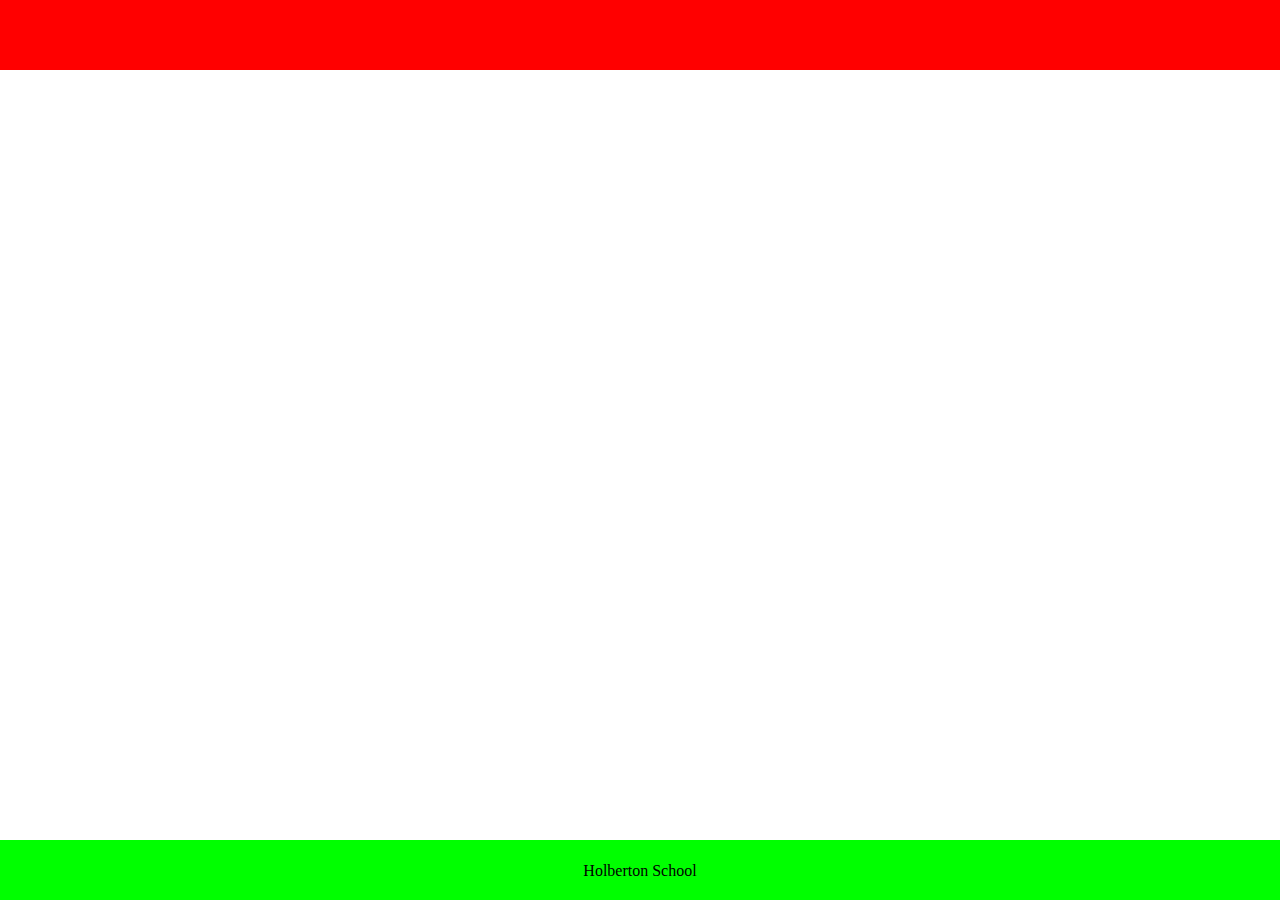
<file: web_static/0-index.html>
<!DOCTYPE html>
<html lang="en">
	<head>
		<title>AirBnB clone</title>
	</head>
    <body style="margin:0px;padding:0px;">
		<header style="background-color:#FF0000;height:70px;width:100%;">
		</header>

		<footer style="position:fixed;bottom:0;background-color:#00FF00;height:60px;width:100%;text-align:center;line-height:30px;">
			<p>Holberton School</p>
		</footer>
	</body>
</html>
</file>
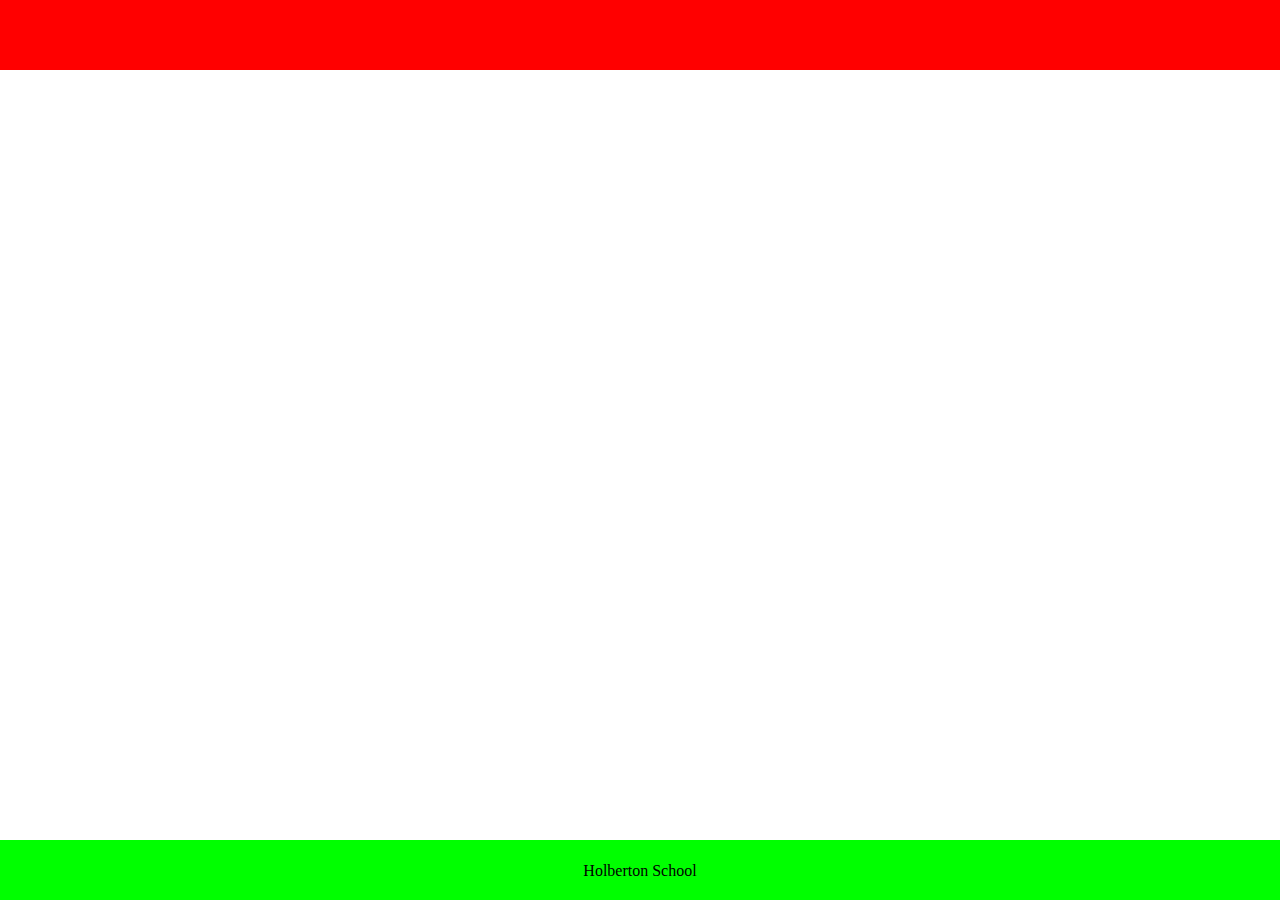
<file: web_static/1-index.html>
<!DOCTYPE html>
<html lang="en">
	<head>
		<title>AirBnB clone</title>
		<style>

			body {margin:0px;padding:0px;}
			header {background-color:#FF0000;height:70px;width:100%;}
			footer {position:fixed;bottom:0;background-color:#00FF00;height:60px;width:100%;text-align:center;line-height:30px;}

		</style>
	</head>
    <body>
		<header>
		</header>

		<footer>
			<p>Holberton School</p>
		</footer>
	</body>
</html>
</file>
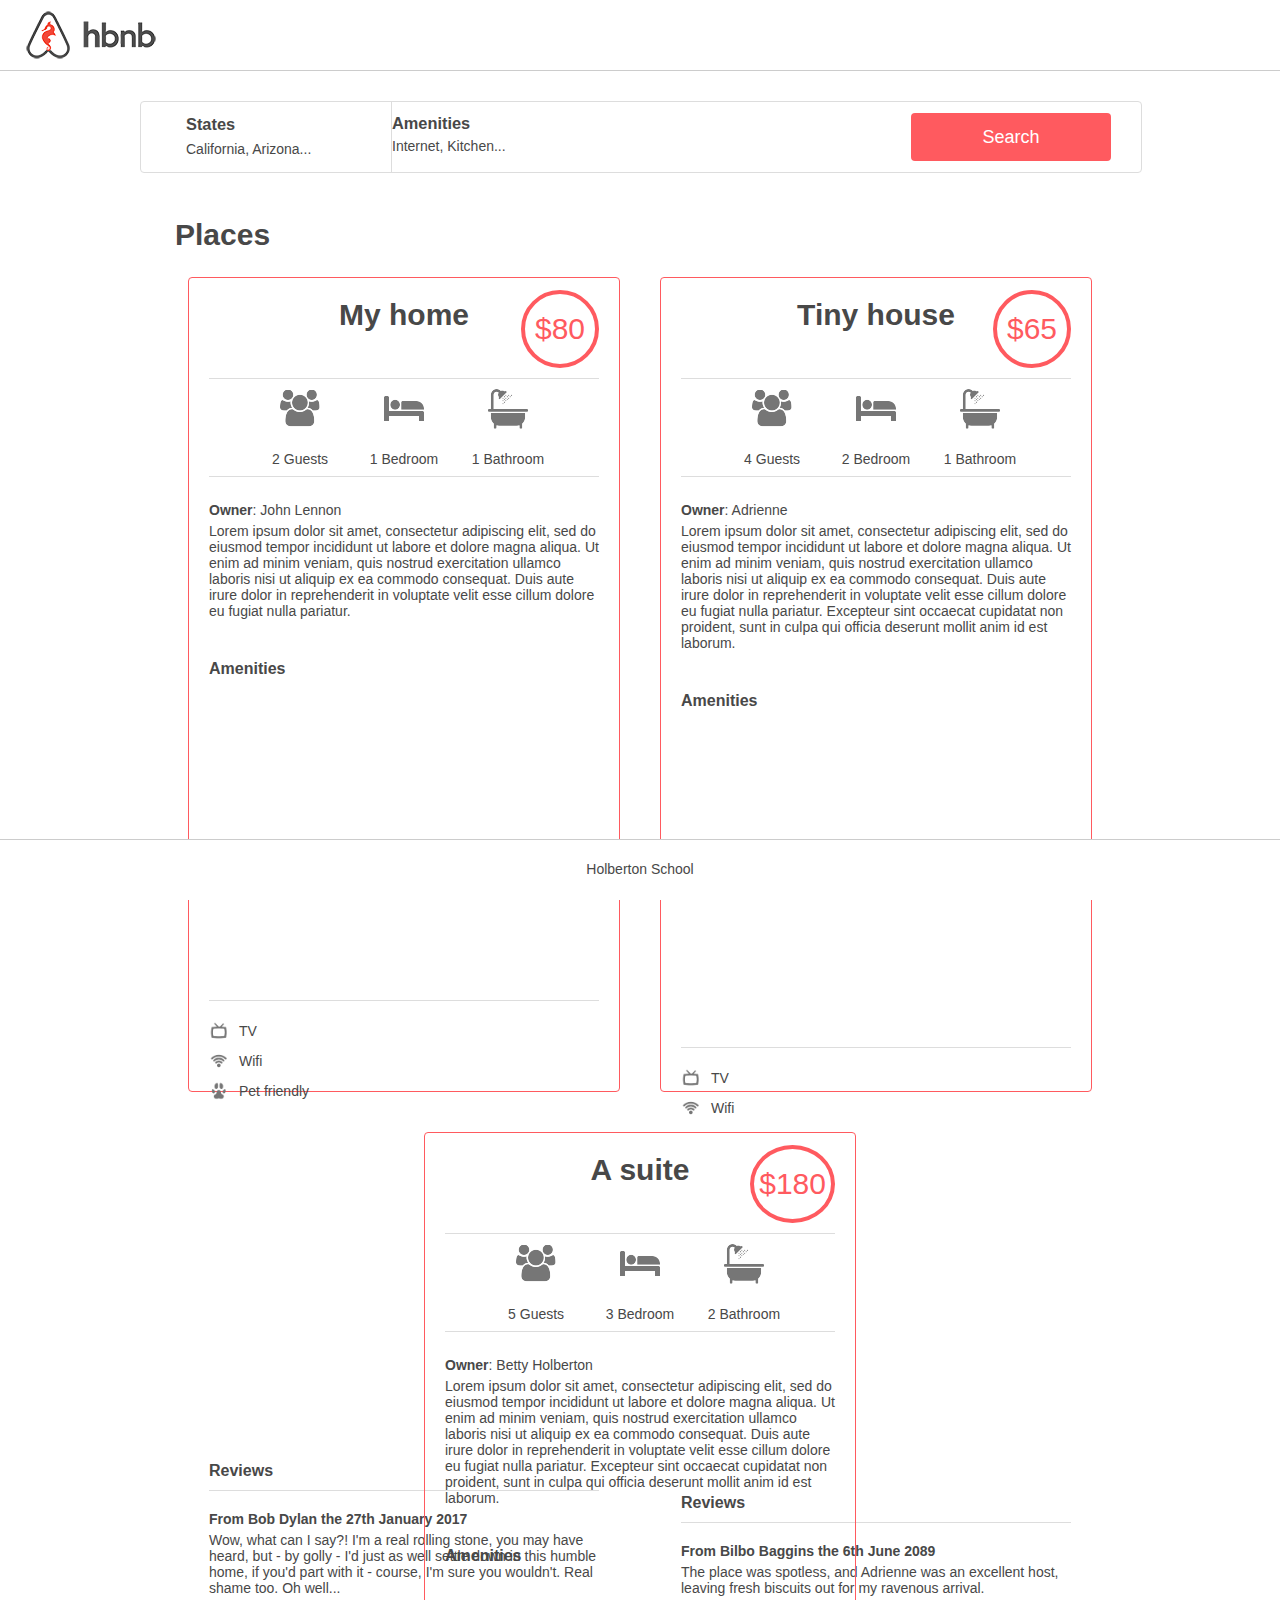
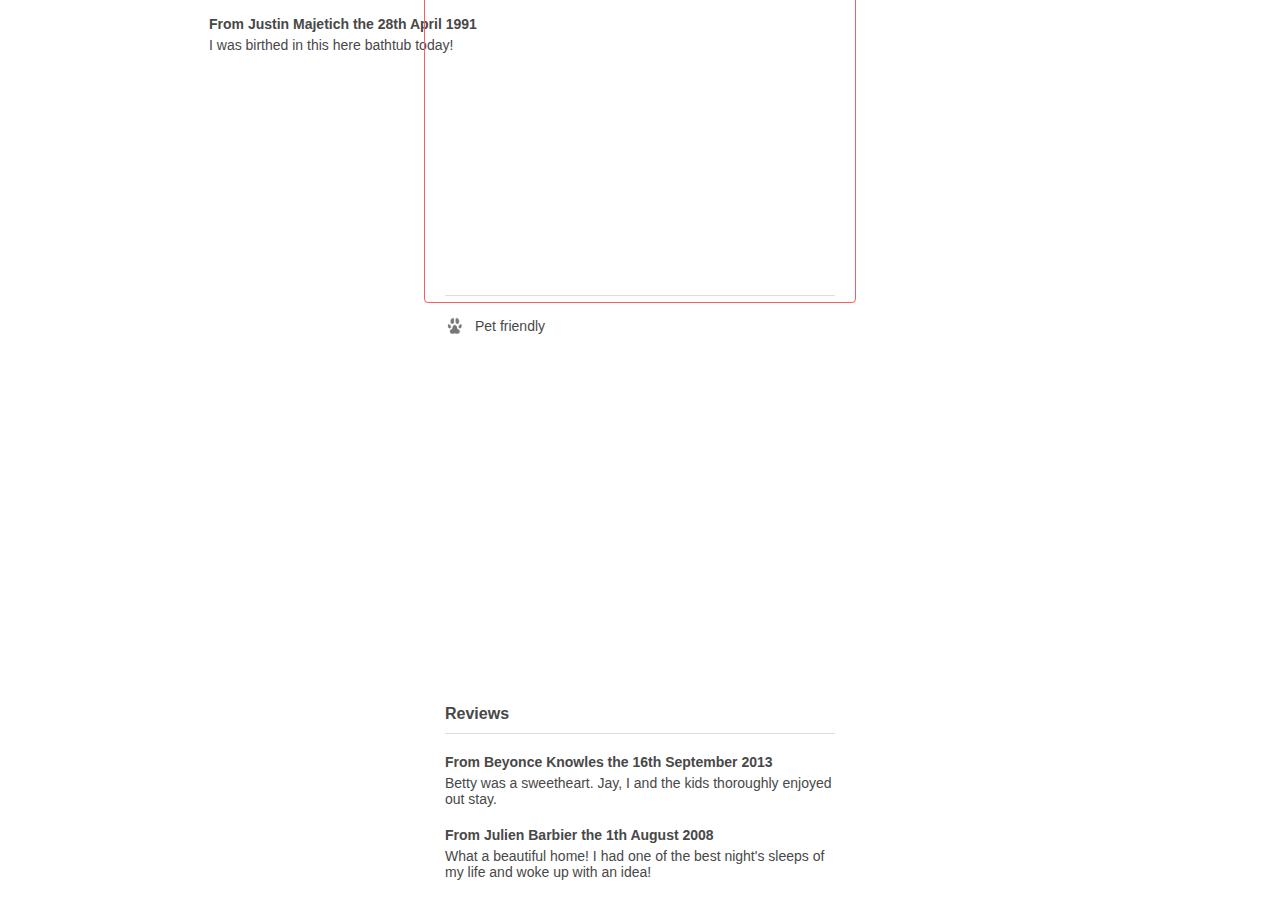
<file: web_static/100-index.html>
<!DOCTYPE html>
<html lang="en">
	<head>
		<title>AirBnB clone</title>

		<link rel="shortcut icon" href="images/icon.ico" >

		<link rel="stylesheet" href="styles/4-common.css"/>
		<link rel="stylesheet" href="styles/3-header.css"/>
		<link rel="stylesheet" href="styles/3-footer.css"/>
		<link rel="stylesheet" href="styles/6-filters.css"/>
		<link rel="stylesheet" href="styles/100-places.css"/>
	</head>
    <body>
		<header>
			<div id="header_logo"></div>
		</header>
		<div class="container">
			<section class="filters">
				<button>Search</button>
				<div class="locations">
					<h3>States</h3>
					<h4>California, Arizona...</h4>
					<ul class="popover">
						<li><h2>Arizona</h2>
							<ul>
								<li><h4>Page</h4></li>
								<li><h4>Page2</h4></li>
							</ul></li>
						<li><h2>California</h2>
							<ul>
								<li><h4>San Francisco</h4></li>
								<li><h4>Los Altos</h4></li>
							</ul></li>
					</ul>
				</div>
				<div class="filter_amenities">
					<h3>Amenities</h3>
					<h4>Internet, Kitchen...</h4>
					<ul class="popover">
						<li><h4>Internet</h4></li>
						<li><h4>TV</h4></li>
						<li><h4>Kitchen</h4></li>
						<li><h4>Iron</h4></li>
					</ul>
				</div>

			</section>
			<section class="places">
				<h1>Places</h1>
				<article>
					<div class="headline">
						<h2 class="article_title">My home</h2>
						<div class="price_by_night">$80</div>
					</div>
					<div class="information">
						<div class="max_guest">
							<div class="guest_icon"></div>
							<p>2 Guests</p>
						</div>
						<div class="number_rooms">
							<div class="bed_icon"></div>
							<p>1 Bedroom</p>
						</div>
						 <div class="number_bathrooms">
							<div class="bath_icon"></div>
							<p>1 Bathroom</p>
						</div>
					</div>
					<div class="user"><b>Owner</b>: John Lennon</div>
					<div class="description">
                        Lorem ipsum dolor sit amet, consectetur adipiscing elit, sed do eiusmod tempor incididunt ut labore et dolore magna aliqua. Ut enim ad minim veniam, quis nostrud exercitation ullamco laboris nisi ut aliquip ex ea commodo consequat. Duis aute irure dolor in reprehenderit in voluptate velit esse cillum dolore eu fugiat nulla pariatur.
                    </div>
					<div class="amenities">
						<h2 class="article_subtitle">Amenities</h2>
						<ul>
							<li><div class="tv_icon"></div>TV</li>
							<li><div class="wifi_icon"></div>Wifi</li>
							<li><div class="pet_icon"></div>Pet friendly</li>
						</ul>
					</div>
					<div class="reviews">
						<h2 class="article_subtitle">Reviews</h2>
						<ul>
							<li>
								<div class="review_item">
									<h3>From Bob Dylan the 27th January 2017</h3>
									<p class="review_text">Wow, what can I say?! I'm a real rolling stone, you may have heard, but - by golly - I'd just as well settle down in this humble home, if you'd part with it - course, I'm sure you wouldn't. Real shame too. Oh well...</p>
								</div>
							</li>
							<li>
								<div class="review_item">
									<h3>From Justin Majetich the 28th April 1991</h3>
									<p class="review_text">I was birthed in this here bathtub today!</p>
								</div>
							</li>
						</ul>
					</div>
				</article>
				<article>
					<div class="headline">
						<h2 class="article_title">Tiny house</h2>
						<div class="price_by_night">$65</div>
					</div>
					<div class="information">
                        <div class="max_guest">
                            <div class="guest_icon"></div>
                            <p>4 Guests</p>
                        </div>
                        <div class="number_rooms">
                            <div class="bed_icon"></div>
                            <p>2 Bedroom</p>
                        </div>
                         <div class="number_bathrooms">
                            <div class="bath_icon"></div>
                            <p>1 Bathroom</p>
                        </div>
                    </div>
					<div class="user"><b>Owner</b>: Adrienne</div>
					<div class="description">
                        Lorem ipsum dolor sit amet, consectetur adipiscing elit, sed do eiusmod tempor incididunt ut labore et dolore magna aliqua. Ut enim ad minim veniam, quis nostrud exercitation ullamco laboris nisi ut aliquip ex ea commodo consequat. Duis aute irure dolor in reprehenderit in voluptate velit esse cillum dolore eu fugiat nulla pariatur. Excepteur sint occaecat cupidatat non proident, sunt in culpa qui officia deserunt mollit anim id est laborum.
                    </div>
					<div class="amenities">
                        <h2 class="article_subtitle">Amenities</h2>
                        <ul>
                            <li><div class="tv_icon"></div>TV</li>
                            <li><div class="wifi_icon"></div>Wifi</li>
                        </ul>
                    </div>
                    <div class="reviews">
                        <h2 class="article_subtitle">Reviews</h2>
                        <ul>
                            <li>
								<div class="review_item">
                                	<h3>From Bilbo Baggins the 6th June 2089</h3>
                                	<p class="review_text">The place was spotless, and Adrienne was an excellent host, leaving fresh biscuits out for my ravenous arrival.</p>
								</div>
                            </li>
                        </ul>
                    </div>
				</article>
				<article>
					<div class="headline">
						<h2 class="article_title">A suite</h2>
						<div class="price_by_night">$180</div>
					</div>
					<div class="information">
                        <div class="max_guest">
                            <div class="guest_icon"></div>
                            <p>5 Guests</p>
                        </div>
                        <div class="number_rooms">
                            <div class="bed_icon"></div>
                            <p>3 Bedroom</p>
                        </div>
                         <div class="number_bathrooms">
                            <div class="bath_icon"></div>
                            <p>2 Bathroom</p>
                        </div>
                    </div>
					<div class="user"><b>Owner</b>: Betty Holberton</div>
					<div class="description">
						Lorem ipsum dolor sit amet, consectetur adipiscing elit, sed do eiusmod tempor incididunt ut labore et dolore magna aliqua. Ut enim ad minim veniam, quis nostrud exercitation ullamco laboris nisi ut aliquip ex ea commodo consequat. Duis aute irure dolor in reprehenderit in voluptate velit esse cillum dolore eu fugiat nulla pariatur. Excepteur sint occaecat cupidatat non proident, sunt in culpa qui officia deserunt mollit anim id est laborum.
					</div>
					<div class="amenities">
                        <h2 class="article_subtitle">Amenities</h2>
                        <ul>
                            <li><div class="pet_icon"></div>Pet friendly</li>
                        </ul>
                    </div>
                    <div class="reviews">
                        <h2 class="article_subtitle">Reviews</h2>
                        <ul>
                            <li>
								<div class="review_item">
                                	<h3>From Beyonce Knowles the 16th September 2013</h3>
                                	<p class="review_text">Betty was a sweetheart. Jay, I and the kids thoroughly enjoyed out stay.</p>
								</div>
                            </li>
                            <li>
								<div class="review_item">
                                	<h3>From Julien Barbier the 1th August 2008</h3>
                                	<p class="review_text">What a beautiful home! I had one of the best night's sleeps of my life and woke up with an idea!</p>
								</div>
                            </li>
                        </ul>
                    </div>
				</article>
			</section>
		</div>
		<footer>
			<p>Holberton School</p>
		</footer>
	</body>
</html>
</file>
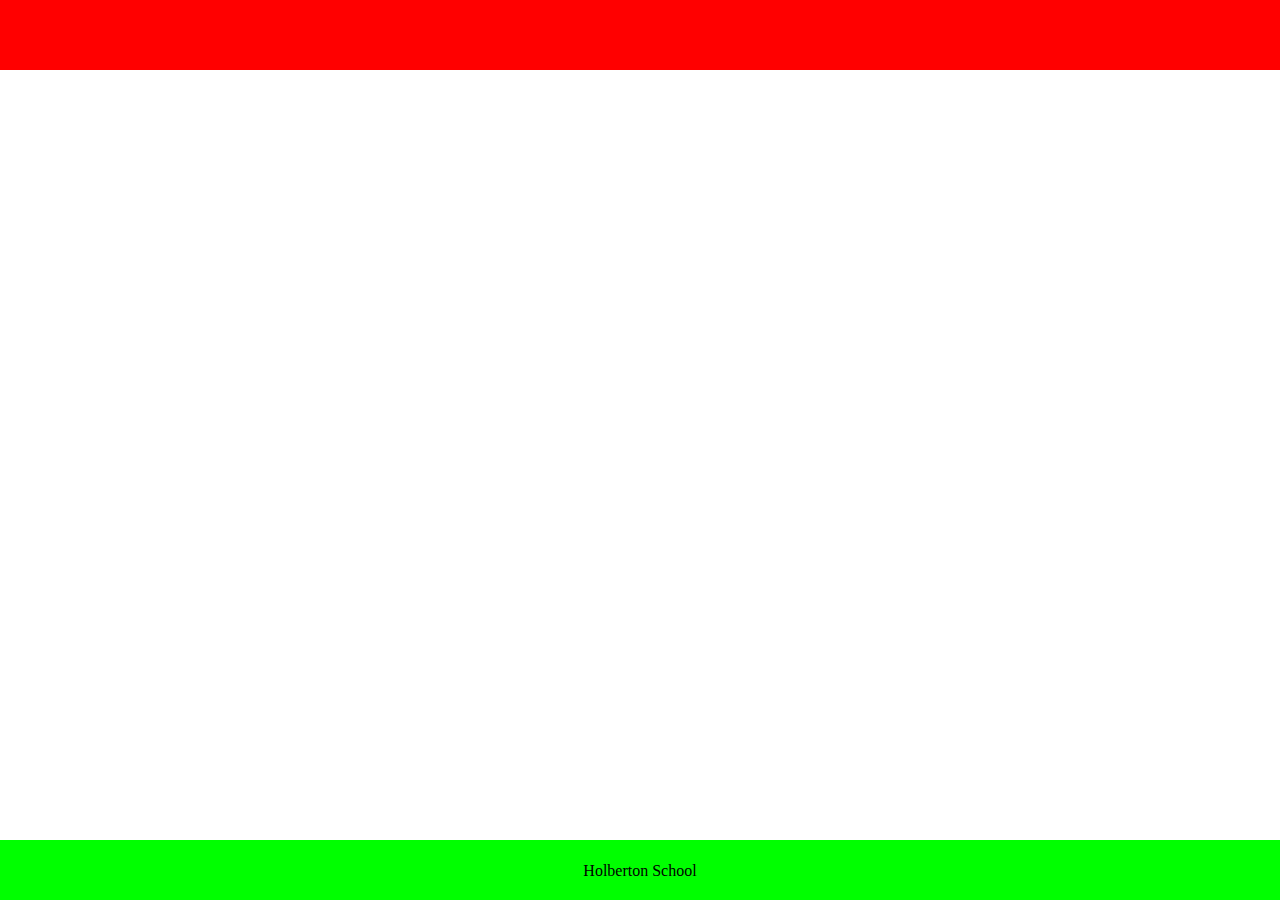
<file: web_static/2-index.html>
<!DOCTYPE html>
<html lang="en">
	<head>
		<title>AirBnB clone</title>

		<link rel="stylesheet" href="styles/2-common.css"/>
		<link rel="stylesheet" href="styles/2-header.css"/>
		<link rel="stylesheet" href="styles/2-footer.css"/>
	</head>
    <body>
		<header>
		</header>

		<footer>
			<p>Holberton School</p>
		</footer>
	</body>
</html>
</file>
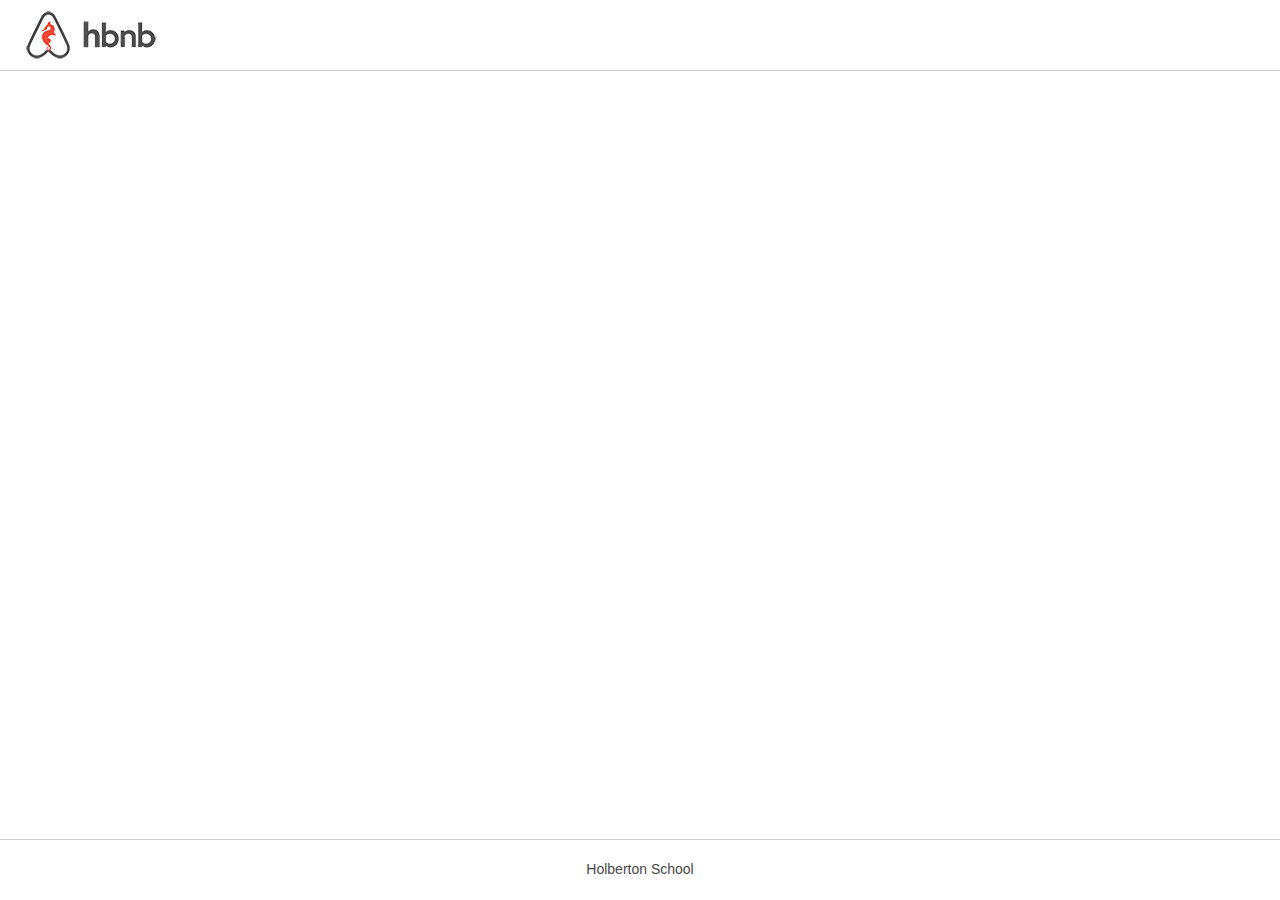
<file: web_static/3-index.html>
<!DOCTYPE html>
<html lang="en">
	<head>
		<title>AirBnB clone</title>

		<link rel="shortcut icon" href="images/icon.ico" >

		<link rel="stylesheet" href="styles/3-common.css"/>
		<link rel="stylesheet" href="styles/3-header.css"/>
		<link rel="stylesheet" href="styles/3-footer.css"/>
	</head>
    <body>
		<header>
			<div id="header_logo"></div>
		</header>

		<footer>
			<p>Holberton School</p>
		</footer>
	</body>
</html>
</file>
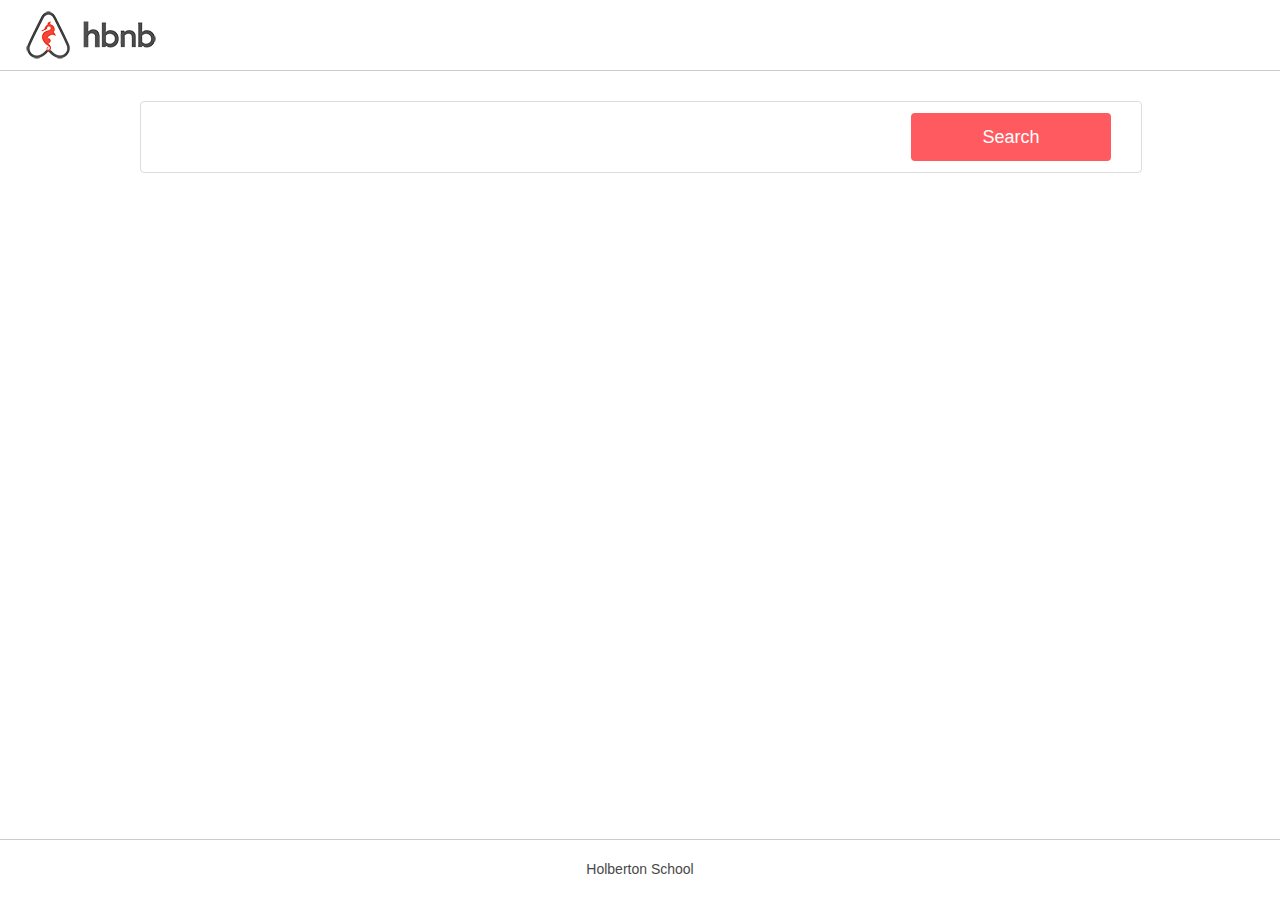
<file: web_static/4-index.html>
<!DOCTYPE html>
<html lang="en">
	<head>
		<title>AirBnB clone</title>

		<link rel="shortcut icon" href="images/icon.ico" >

		<link rel="stylesheet" href="styles/4-common.css"/>
		<link rel="stylesheet" href="styles/3-header.css"/>
		<link rel="stylesheet" href="styles/3-footer.css"/>
		<link rel="stylesheet" href="styles/4-filters.css"/>
	</head>
    <body>
		<header>
			<div id="header_logo"></div>
		</header>
		<div class="container">
			<section class="filters">
				<button>Search</button>
			</section>
		</div>
		<footer>
			<p>Holberton School</p>
		</footer>
	</body>
</html>
</file>
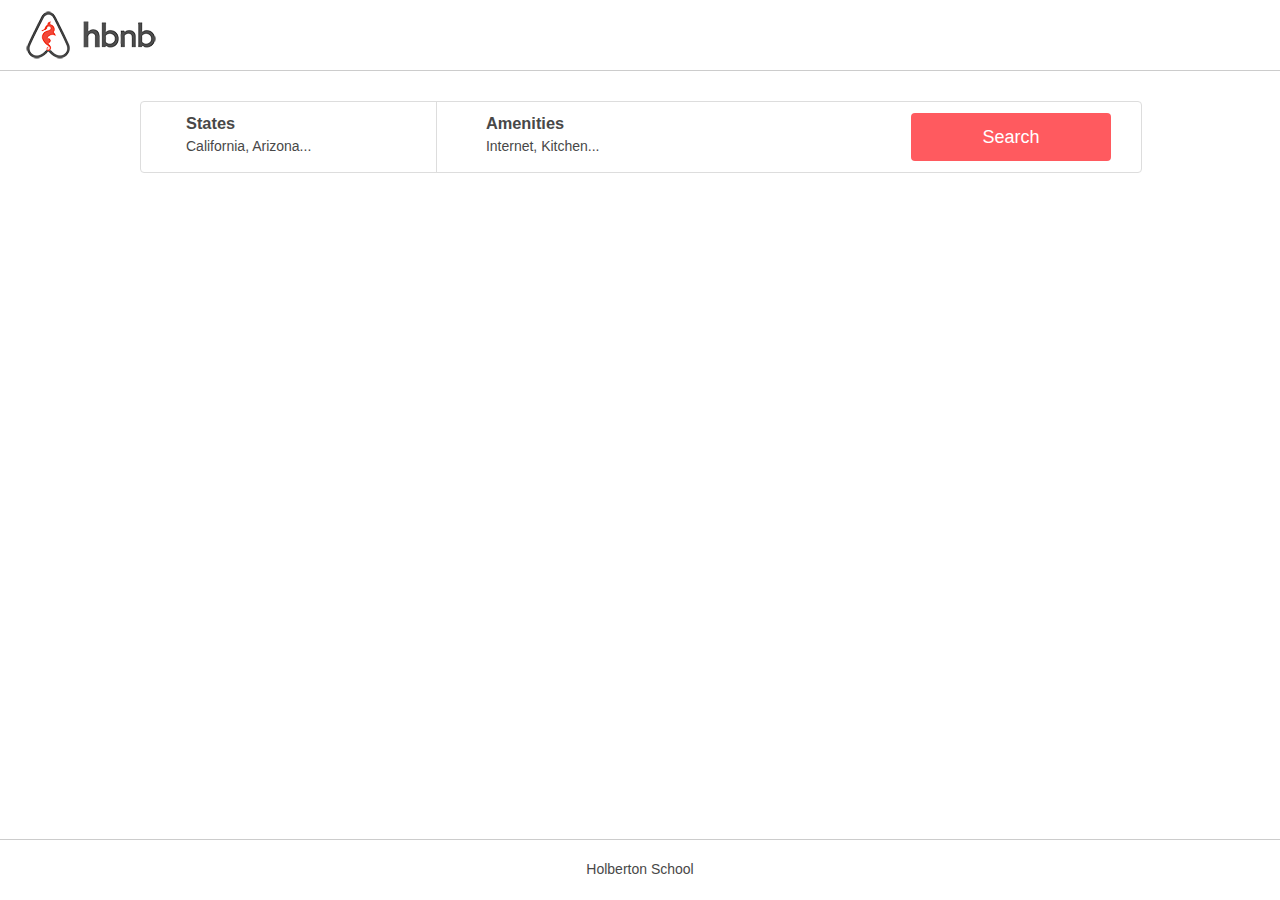
<file: web_static/5-index.html>
<!DOCTYPE html>
<html lang="en">
	<head>
		<title>AirBnB clone</title>

		<link rel="shortcut icon" href="images/icon.ico" >

		<link rel="stylesheet" href="styles/4-common.css"/>
		<link rel="stylesheet" href="styles/3-header.css"/>
		<link rel="stylesheet" href="styles/3-footer.css"/>
		<link rel="stylesheet" href="styles/5-filters.css"/>
	</head>
    <body>
		<header>
			<div id="header_logo"></div>
		</header>
		<div class="container">
			<section class="filters">
				<button>Search</button>
				<div class="locations">
					<h3>States</h3>
					<h4>California, Arizona...</h4>
				</div>
				<div class="amenities">
					<h3>Amenities</h3>
					<h4>Internet, Kitchen...</h4>
				</div>

			</section>
		</div>
		<footer>
			<p>Holberton School</p>
		</footer>
	</body>
</html>
</file>
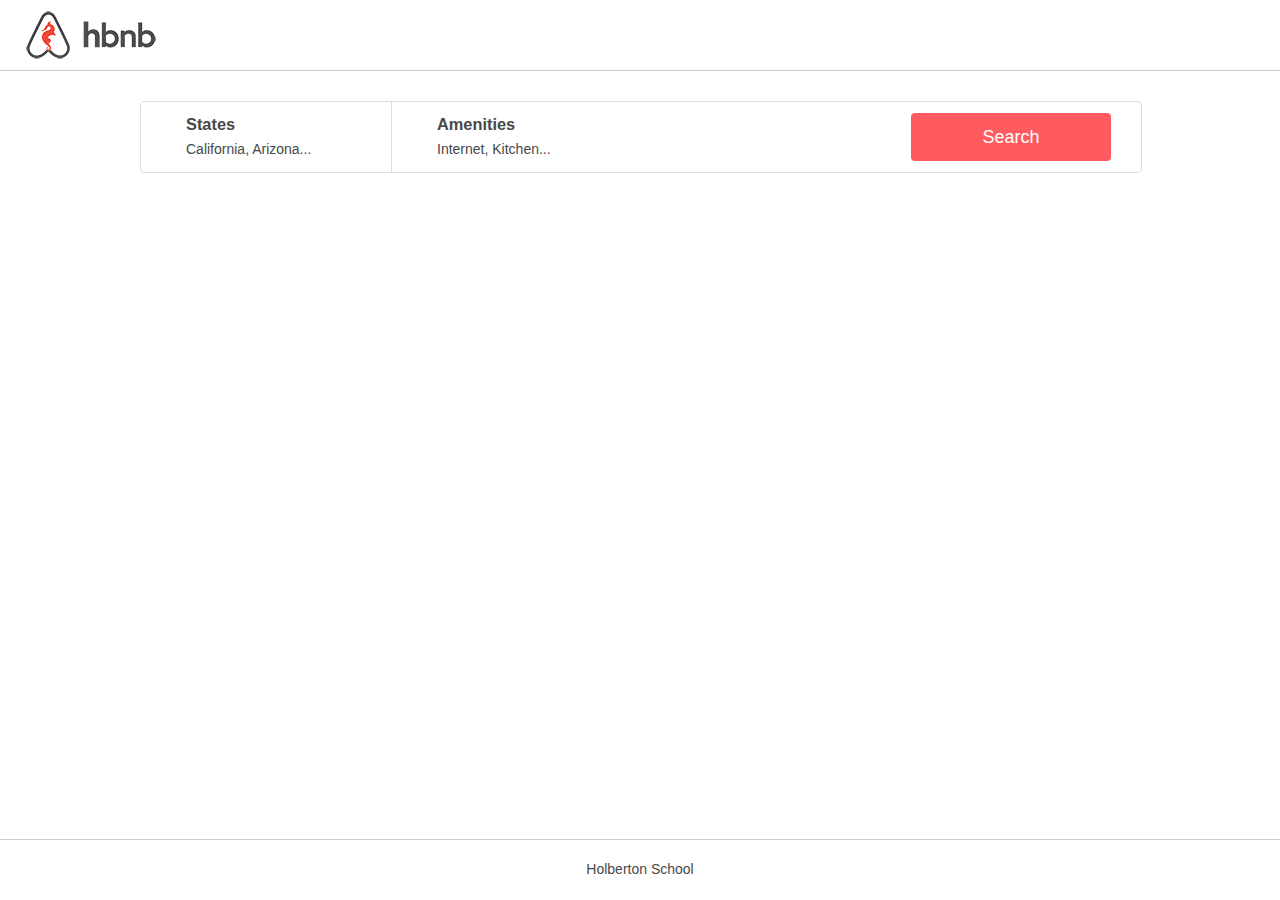
<file: web_static/6-index.html>
<!DOCTYPE html>
<html lang="en">
	<head>
		<title>AirBnB clone</title>

		<link rel="shortcut icon" href="images/icon.ico" >

		<link rel="stylesheet" href="styles/4-common.css"/>
		<link rel="stylesheet" href="styles/3-header.css"/>
		<link rel="stylesheet" href="styles/3-footer.css"/>
		<link rel="stylesheet" href="styles/6-filters.css"/>
	</head>
    <body>
		<header>
			<div id="header_logo"></div>
		</header>
		<div class="container">
			<section class="filters">
				<button>Search</button>
				<div class="locations">
					<h3>States</h3>
					<h4>California, Arizona...</h4>
					<ul class="popover">
						<li><h2>Arizona</h2>
							<ul>
								<li><h4>Page</h4></li>
								<li><h4>Page2</h4></li>
							</ul></li>
						<li><h2>California</h2>
							<ul>
								<li><h4>San Francisco</h4></li>
								<li><h4>Los Altos</h4></li>
							</ul></li>
					</ul>
				</div>
				<div class="amenities">
					<h3>Amenities</h3>
					<h4>Internet, Kitchen...</h4>
					<ul class="popover">
						<li><h4>Internet</h4></li>
						<li><h4>TV</h4></li>
						<li><h4>Kitchen</h4></li>
						<li><h4>Iron</h4></li>
					</ul>
				</div>

			</section>
		</div>
		<footer>
			<p>Holberton School</p>
		</footer>
	</body>
</html>
</file>
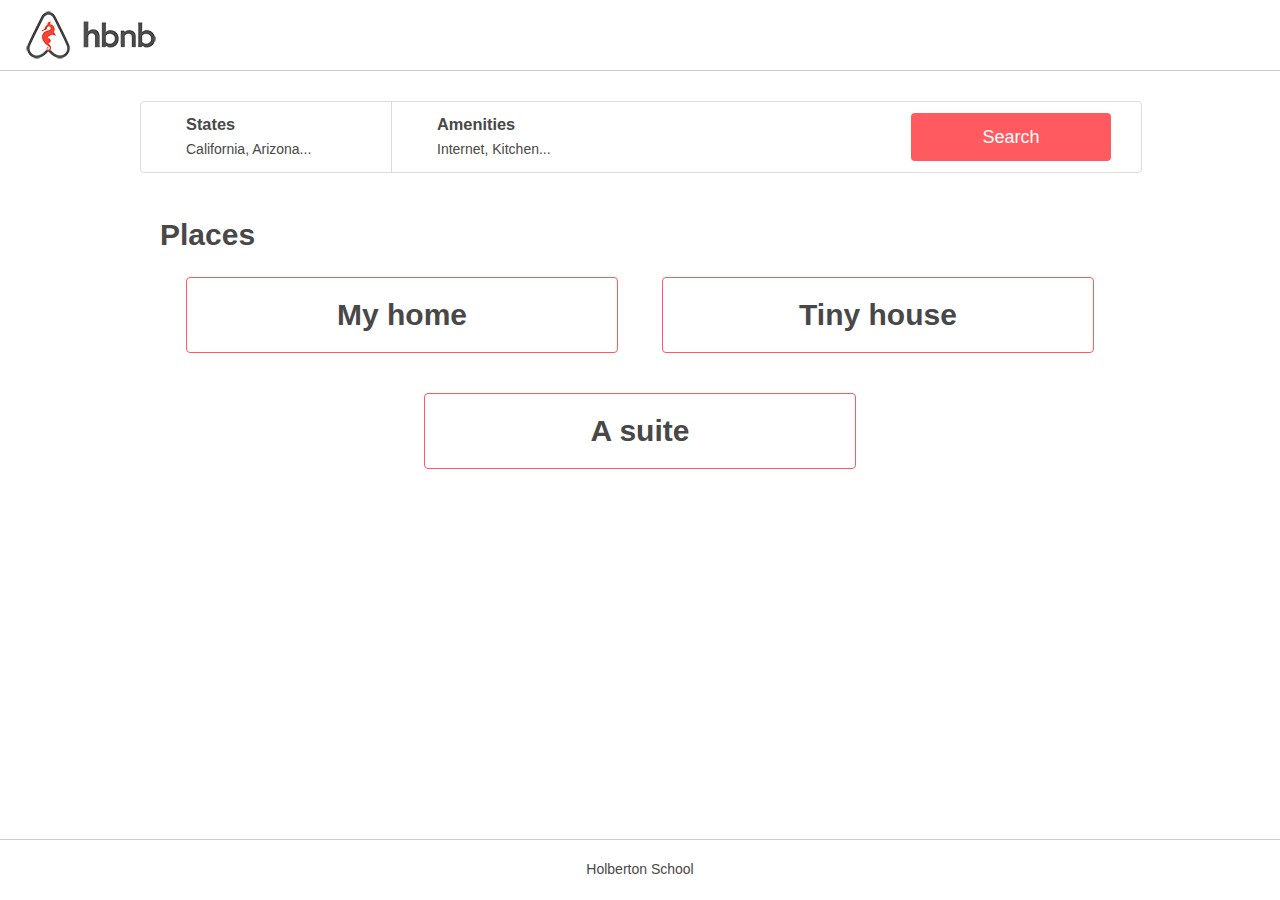
<file: web_static/7-index.html>
<!DOCTYPE html>
<html lang="en">
	<head>
		<title>AirBnB clone</title>

		<link rel="shortcut icon" href="images/icon.ico" >

		<link rel="stylesheet" href="styles/4-common.css"/>
		<link rel="stylesheet" href="styles/3-header.css"/>
		<link rel="stylesheet" href="styles/3-footer.css"/>
		<link rel="stylesheet" href="styles/6-filters.css"/>
		<link rel="stylesheet" href="styles/7-places.css"/>
	</head>
    <body>
		<header>
			<div id="header_logo"></div>
		</header>
		<div class="container">
			<section class="filters">
				<button>Search</button>
				<div class="locations">
					<h3>States</h3>
					<h4>California, Arizona...</h4>
					<ul class="popover">
						<li><h2>Arizona</h2>
							<ul>
								<li><h4>Page</h4></li>
								<li><h4>Page2</h4></li>
							</ul></li>
						<li><h2>California</h2>
							<ul>
								<li><h4>San Francisco</h4></li>
								<li><h4>Los Altos</h4></li>
							</ul></li>
					</ul>
				</div>
				<div class="amenities">
					<h3>Amenities</h3>
					<h4>Internet, Kitchen...</h4>
					<ul class="popover">
						<li><h4>Internet</h4></li>
						<li><h4>TV</h4></li>
						<li><h4>Kitchen</h4></li>
						<li><h4>Iron</h4></li>
					</ul>
				</div>

			</section>
			<section class="places">
				<h1>Places</h1>
				<article>
					<h2>My home</h2>
				</article>
				<article>
					<h2>Tiny house</h2>
				</article>
				<article>
					<h2>A suite</h2>
				</article>
			</section>
		</div>
		<footer>
			<p>Holberton School</p>
		</footer>
	</body>
</html>
</file>
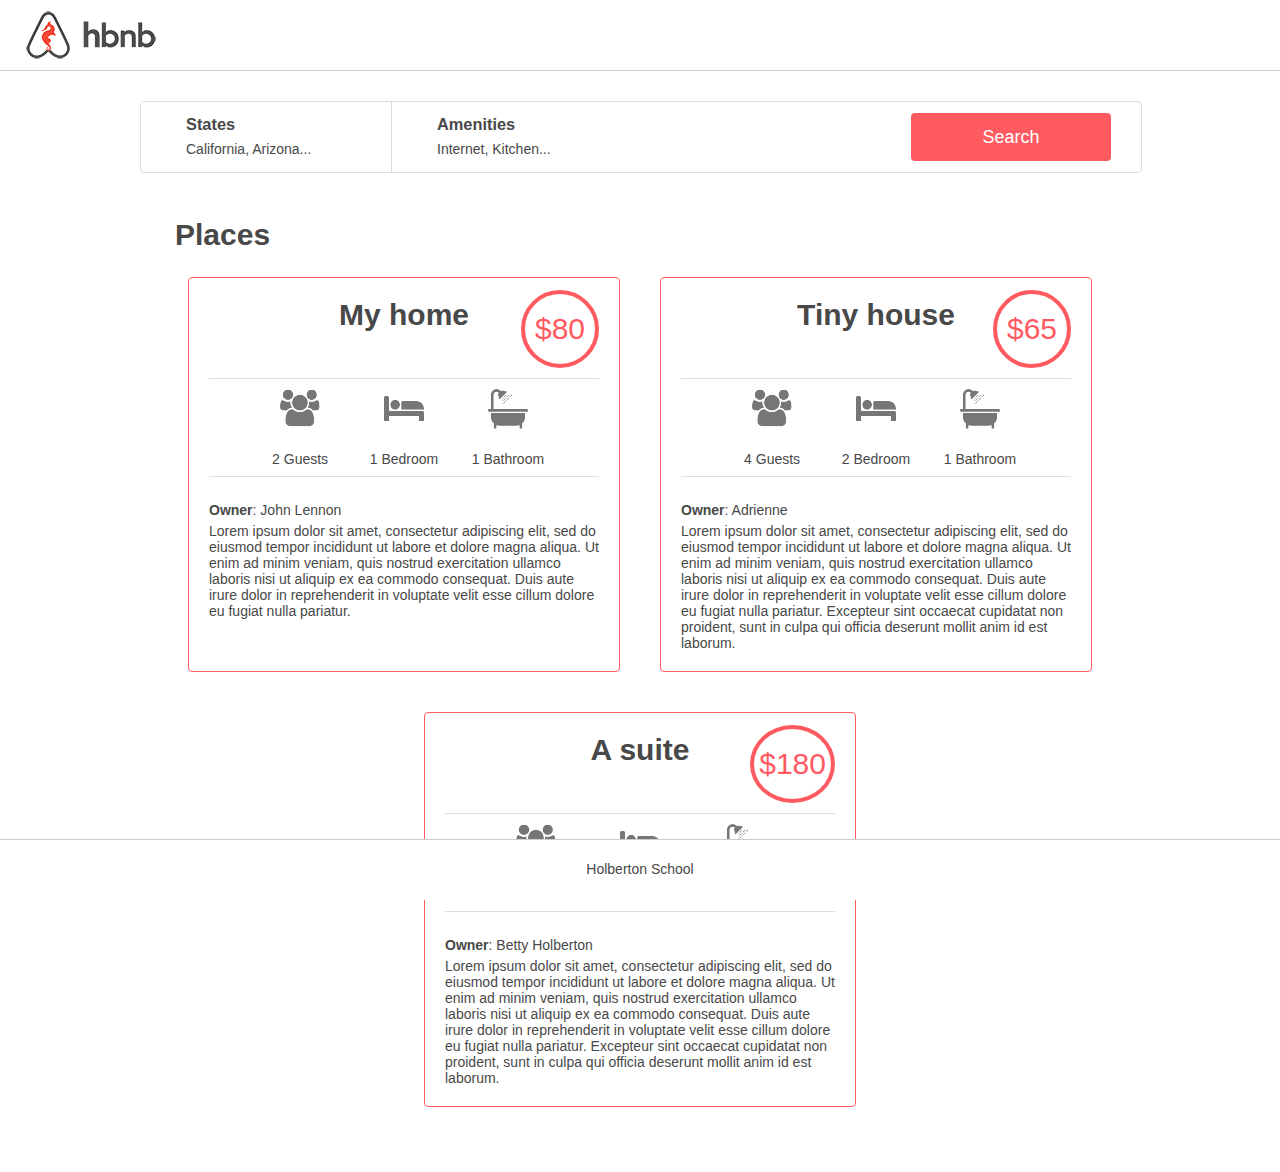
<file: web_static/8-index.html>
<!DOCTYPE html>
<html lang="en">
	<head>
		<title>AirBnB clone</title>

		<link rel="shortcut icon" href="images/icon.ico" >

		<link rel="stylesheet" href="styles/4-common.css"/>
		<link rel="stylesheet" href="styles/3-header.css"/>
		<link rel="stylesheet" href="styles/3-footer.css"/>
		<link rel="stylesheet" href="styles/6-filters.css"/>
		<link rel="stylesheet" href="styles/8-places.css"/>
	</head>
    <body>
		<header>
			<div id="header_logo"></div>
		</header>
		<div class="container">
			<section class="filters">
				<button>Search</button>
				<div class="locations">
					<h3>States</h3>
					<h4>California, Arizona...</h4>
					<ul class="popover">
						<li><h2>Arizona</h2>
							<ul>
								<li><h4>Page</h4></li>
								<li><h4>Page2</h4></li>
							</ul></li>
						<li><h2>California</h2>
							<ul>
								<li><h4>San Francisco</h4></li>
								<li><h4>Los Altos</h4></li>
							</ul></li>
					</ul>
				</div>
				<div class="amenities">
					<h3>Amenities</h3>
					<h4>Internet, Kitchen...</h4>
					<ul class="popover">
						<li><h4>Internet</h4></li>
						<li><h4>TV</h4></li>
						<li><h4>Kitchen</h4></li>
						<li><h4>Iron</h4></li>
					</ul>
				</div>

			</section>
			<section class="places">
				<h1>Places</h1>
				<article>
					<div class="headline">
						<h2>My home</h2>
						<div class="price_by_night">$80</div>
					</div>
					<div class="information">
						<div class="max_guest">
							<div class="guest_icon"></div>
							<p>2 Guests</p>
						</div>
						<div class="number_rooms">
							<div class="bed_icon"></div>
							<p>1 Bedroom</p>
						</div>
						 <div class="number_bathrooms">
							<div class="bath_icon"></div>
							<p>1 Bathroom</p>
						</div>
					</div>
					<div class="user"><b>Owner</b>: John Lennon</div>
					<div class="description">
                        Lorem ipsum dolor sit amet, consectetur adipiscing elit, sed do eiusmod tempor incididunt ut labore et dolore magna aliqua. Ut enim ad minim veniam, quis nostrud exercitation ullamco laboris nisi ut aliquip ex ea commodo consequat. Duis aute irure dolor in reprehenderit in voluptate velit esse cillum dolore eu fugiat nulla pariatur.
                    </div>
				</article>
				<article>
					<div class="headline">
						<h2>Tiny house</h2>
						<div class="price_by_night">$65</div>
					</div>
					<div class="information">
                        <div class="max_guest">
                            <div class="guest_icon"></div>
                            <p>4 Guests</p>
                        </div>
                        <div class="number_rooms">
                            <div class="bed_icon"></div>
                            <p>2 Bedroom</p>
                        </div>
                         <div class="number_bathrooms">
                            <div class="bath_icon"></div>
                            <p>1 Bathroom</p>
                        </div>
                    </div>
					<div class="user"><b>Owner</b>: Adrienne</div>
					<div class="description">
                        Lorem ipsum dolor sit amet, consectetur adipiscing elit, sed do eiusmod tempor incididunt ut labore et dolore magna aliqua. Ut enim ad minim veniam, quis nostrud exercitation ullamco laboris nisi ut aliquip ex ea commodo consequat. Duis aute irure dolor in reprehenderit in voluptate velit esse cillum dolore eu fugiat nulla pariatur. Excepteur sint occaecat cupidatat non proident, sunt in culpa qui officia deserunt mollit anim id est laborum.
                    </div>
				</article>
				<article>
					<div class="headline">
						<h2>A suite</h2>
						<div class="price_by_night">$180</div>
					</div>
					<div class="information">
                        <div class="max_guest">
                            <div class="guest_icon"></div>
                            <p>5 Guests</p>
                        </div>
                        <div class="number_rooms">
                            <div class="bed_icon"></div>
                            <p>3 Bedroom</p>
                        </div>
                         <div class="number_bathrooms">
                            <div class="bath_icon"></div>
                            <p>2 Bathroom</p>
                        </div>
                    </div>
					<div class="user"><b>Owner</b>: Betty Holberton</div>
					<div class="description">
						Lorem ipsum dolor sit amet, consectetur adipiscing elit, sed do eiusmod tempor incididunt ut labore et dolore magna aliqua. Ut enim ad minim veniam, quis nostrud exercitation ullamco laboris nisi ut aliquip ex ea commodo consequat. Duis aute irure dolor in reprehenderit in voluptate velit esse cillum dolore eu fugiat nulla pariatur. Excepteur sint occaecat cupidatat non proident, sunt in culpa qui officia deserunt mollit anim id est laborum.
					</div>
				</article>
			</section>
		</div>
		<footer>
			<p>Holberton School</p>
		</footer>
	</body>
</html>
</file>
<file: web_static/styles/4-common.css>
body {
	margin:0px;
	padding:0px;

	color: #484848;
	font-size: 14px;
	font-family: Circular,"Helvetica Neue",Helvetica,Arial,sans-serif;
}

.container {
    max-width: 1000px;
    margin: 30px auto;
}
</file>
<file: web_static/styles/3-header.css>
header {
	background-color: white;
	height: 70px;
	width: 100%;
	
	border-bottom: 1px solid #CCCCCC;
}

#header_logo {
	height: 100%;
	width: 142px;

	background-image: url("../images/logo.png");
	background-repeat: no-repeat;
	background-position: center;

	margin-left: 20px;
}
</file>
<file: web_static/styles/3-footer.css>
footer {
	position: fixed;
	bottom: 0;
	background-color: white;
	height: 60px;
	width: 100%;
	text-align: center;
	line-height: 30px;
	border-top: 1px solid #CCCCCC;
}
</file>
<file: web_static/styles/6-filters.css>
.filters {
	display: block;
	background-color: white;
	height: 70px;
	width: 100%;
	border: 1px solid #DDDDDD;
	border-radius: 4px;
}

.locations {
	display: inline;
	vertical-align: middle;
	float: left;
	height: 100%;
	width: 25%;

	line-height: 20px;
	border-right: 1px solid #DDDDDD;
}

.amenities {
	display: inline;
	vertical-align: middle;
	height: 100%;
	float: left;
    width: 25%;

	line-height: 20px;
}

.popover {
	list-style-type: none;
	display: none;
	background-color: #FAFAFA;
	width: 100%;

	margin-left: -1px;
	margin-top: 8px;
	padding: 25px 0px;

	border: 1px solid #DDDDDD;
	border-radius: 4px;
}

.locations:hover .popover {
	display: inline-block;
}

.amenities:hover .popover {
	display: inline-block;
}

ul {
	list-style-type: none;
	padding: 0px;
	padding-bottom: 20px;
}

li {
}	

h2 {
	font-size: 16px;
	padding-left: 30px;
	margin: 0px;
}

h3 {
	font-weight: 600;
	margin-top: 12px;
	margin-bottom: 5px;	
	padding-left: 45px;
}

h4 {
	font-size: 14px;
	font-weight: 400;
	margin-top: 5px;
	margin-bottom: 5px;
	padding-left: 45px;
}

button {
	color: #FFFFFF;
	font-size: 18px;
	
	height: 48px;
	width: 20%;
	background-color: #FF5A5F;
	border-style: none;
	border-radius: 4px;

	float: right;
	margin-top: 11px;
	margin-bottom: 11px;
	margin-right: 30px;
}

button:hover {
	opacity: 90%;
}
</file>
<file: web_static/styles/100-places.css>
.places {
	display: flex;
	justify-content: center;
	flex-wrap: wrap;
	margin: 45px auto;
	text-align: center;
}

article {
	display: flex;
	width: 390px;
	flex: none;
	flex-wrap: wrap;
	flex-direction: row;
	align-content: flex-start;

	padding-top: 10px;
	padding-right: 20px;
	padding-left: 20px;
	padding-bottom: 40px;
	margin: 20px;

	border: 1px solid #FF5A5F;
	border-radius: 4px;
}

.headline {
	display: flex;
	flex-direction: row;
	position: relative;

	height: 80px;	
	width: 100%;
}

.price_by_night {
	display: flex;
	justify-content: center;
	align-self: flex-end;

	position: absolute;
	right: 0;

	line-height: 60px;
	color: #FF5A5F;
	font-size: 30px;
	padding: 5px;
	border: 4px solid #FF5A5F;
	border-radius: 100%;
	float: right;
	min-width: 60px;
	height: 60px;
}

.information {
	display: block;
	height: 80px;
	width: 100%;
	border-top: 1px solid #DDDDDD;
	border-bottom: 1px solid #DDDDDD;

	padding-top: 5px;
	padding-bottom: 12px;
	margin-top: 10px;
	margin-bottom: 20px;
}

.max_guest, .number_rooms, .number_bathrooms {
	display: inline-block;
	width: 100px;
	text-align: center;
	margin: 0px auto;
}

.user {
	margin-top: 5px;
	margin-bottom: 5px;	
}

.description {
	text-align: left;
}

h1 {
	display: block;
	text-align: left;
	width: 95%;
	display: block;
	margin-top: 0px;
	margin-left: 20px;
	margin-bottom: 5px;
	font-size: 30px;
}

article .amenities {
	display: flex;
	flex-wrap: wrap;
	width: 100%;
	margin-top: 40px;
}

.article_subtitle {
	font-size: 16px;
	text-align: left;
	width: 100%;
	border-bottom: 1px solid #DDDDDD;
	padding: 0px;
	margin: 0px;
	padding-bottom: 10px;
}

.article_title {
	font-size: 30px;
	margin: 10px auto;
	padding: 0px;
}

article ul {
	text-align: left;
	margin-top: 20px;
	margin-bottom: 0px;
	padding-bottom: 0px;
}

article li {
	display: flex;
	flex-direction: row;
	justify-content: flex-start;
	align-content: flex-start;
	margin-bottom: 10px;
}

.reviews {
	margin-top: 40px;
	width: 100%;
}

.review_item {
	margin-bottom: 10px;
}

.review_text {
	margin: 0px;
}

article h3 {
	font-size: 14px;
	padding: 0px;
	margin: 0px;
	margin-bottom: 5px;

}

.guest_icon {
	display: inline-block;
	background-image: url("../images/icon_group.png");
	background-repeat: no-repeat;
	background-position: center;
	width: 50px;
	height: 50px;
}

.bed_icon {
	display: inline-block;
	background-image: url("../images/icon_bed.png");
	background-repeat: no-repeat;
	background-position: center;
    width: 50px;
    height: 50px;
}

.bath_icon {
	display: inline-block;
	background-image: url("../images/icon_bath.png");
	background-repeat: no-repeat;
	background-position: center;
    width: 50px;
    height: 50px;
}

.tv_icon {
	display: inline-block;
	background-image: url("../images/icon_tv.png");
	background-size: cover;
	width: 20px;
	height: 20px;

	margin-right: 10px;
}

.wifi_icon {
	display: inline-block;
    background-image: url("../images/icon_wifi.png");
    background-size: cover;
	width: 20px;
    height: 20px;

	margin-right: 10px;
}

.pet_icon {
	display: inline-block;
    background-image: url("../images/icon_pets.png");
	background-size: cover;
    width: 20px;
	height: 20px;

	margin-right: 10px;
}
</file>
<file: web_static/styles/2-common.css>
body {
	margin:0px;
	padding:0px;
}
</file>
<file: web_static/styles/2-header.css>
header {
	background-color:#FF0000;
	height:70px;
	width:100%;
}
</file>
<file: web_static/styles/2-footer.css>
footer {
	position: fixed;
	bottom: 0;
	background-color: #00FF00;
	height: 60px;
	width: 100%;
	text-align: center;
	line-height: 30px;
}
</file>
<file: web_static/styles/3-common.css>
body {
	margin:0px;
	padding:0px;

	color: #484848;
	font-size: 14px;
	font-family: Circular,"Helvetica Neue",Helvetica,Arial,sans-serif;
}
</file>
<file: web_static/styles/4-filters.css>
.filters {
	background-color: white;
	height: 70px;
	width: 100%;
	border: 1px solid #DDDDDD;
	border-radius: 4px;	
}

button {
	color: #FFFFFF;
	font-size: 18px;
	
	height: 48px;
	width: 20%;
	background-color: #FF5A5F;
	border-style: none;
	border-radius: 4px;

	float: right;
	margin-top: 11px;
	margin-bottom: 11px;
	margin-right: 30px;
}

button:hover {
	opacity: 90%;
}
</file>
<file: web_static/styles/5-filters.css>
.filters {
	background-color: white;
	height: 70px;
	width: 100%;
	border: 1px solid #DDDDDD;
	border-radius: 4px;	
}

.locations {
	display: inline-block;
	vertical-align: middle;

	height: 100%;
	width: 25%;

	margin-left: 45px;
	border-right: 1px solid #DDDDDD;
}

.amenities {
	display: inline-block;
	vertical-align: middle;

	height: 100%;
    width: 25%;

	margin-left: 45px;
}

h3 {
	font-weight: 600;
	margin-top: 12px;
	margin-bottom: 5px;	
}

h4 {
	font-size: 14px;
	font-weight: 400;
	margin-top: 5px;
	margin-bottom: 12px;
}

button {
	color: #FFFFFF;
	font-size: 18px;
	
	height: 48px;
	width: 20%;
	background-color: #FF5A5F;
	border-style: none;
	border-radius: 4px;

	float: right;
	margin-top: 11px;
	margin-bottom: 11px;
	margin-right: 30px;
}

button:hover {
	opacity: 90%;
}
</file>
<file: web_static/styles/7-places.css>
.places {
	display: block;
	margin: 45px auto;
	text-align: center;
}

article {
	display: inline-block;
	width: 390px;
	padding: 20px;
	margin: 20px;
	border: 1px solid #FF5A5F;
	border-radius: 4px;
	text-align: center;
}

h1 {
	float: left;
	text-align: left;
	width: 95%;
	display: block;
	margin-top: 0px;
	margin-left: 20px;
	margin-bottom: 5px;
	font-size: 30px;
}

article h2 {
	font-size: 30px;
	padding: 0px;
	margin: auto;
}
</file>
<file: web_static/styles/8-places.css>
.places {
	display: flex;
	justify-content: center;
	flex-wrap: wrap;
	margin: 45px auto;
	text-align: center;
}

article {
	display: flex;
	width: 390px;
	flex: none;
	flex-wrap: wrap;
	flex-direction: row;
	align-content: flex-start;

	padding-top: 10px;
	padding-right: 20px;
	padding-left: 20px;
	padding-bottom: 20px;
	margin: 20px;

	border: 1px solid #FF5A5F;
	border-radius: 4px;
}

.headline {
	display: flex;
	flex-direction: row;
	position: relative;

	height: 80px;	
	width: 100%;
}

.price_by_night {
	display: flex;
	justify-content: center;
	align-self: flex-end;

	position: absolute;
	right: 0;

	line-height: 60px;
	color: #FF5A5F;
	font-size: 30px;
	padding: 5px;
	border: 4px solid #FF5A5F;
	border-radius: 100%;
	float: right;
	min-width: 60px;
	height: 60px;
}

.information {
	display: block;
	height: 80px;
	width: 100%;
	border-top: 1px solid #DDDDDD;
	border-bottom: 1px solid #DDDDDD;

	padding-top: 5px;
	padding-bottom: 12px;
	margin-top: 10px;
	margin-bottom: 20px;
}

.max_guest, .number_rooms, .number_bathrooms {
	display: inline-block;
	width: 100px;
	text-align: center;
	margin: 0px auto;
}

.user {
	margin-top: 5px;
	margin-bottom: 5px;	
}

.description {
	text-align: left;
}

h1 {
	display: block;
	text-align: left;
	width: 95%;
	display: block;
	margin-top: 0px;
	margin-left: 20px;
	margin-bottom: 5px;
	font-size: 30px;
}

article h2 {
	font-size: 30px;
	margin: 10px auto;
	padding: 0px;
}

.guest_icon {
	display: inline-block;
	background-image: url("../images/icon_group.png");
	background-repeat: no-repeat;
	background-position: center;
	width: 50px;
	height: 50px;
}

.bed_icon {
	display: inline-block;
	background-image: url("../images/icon_bed.png");
	background-repeat: no-repeat;
	background-position: center;
    width: 50px;
    height: 50px;
}

.bath_icon {
	display: inline-block;
	background-image: url("../images/icon_bath.png");
	background-repeat: no-repeat;
	background-position: center;
    width: 50px;
    height: 50px;
}
</file>
